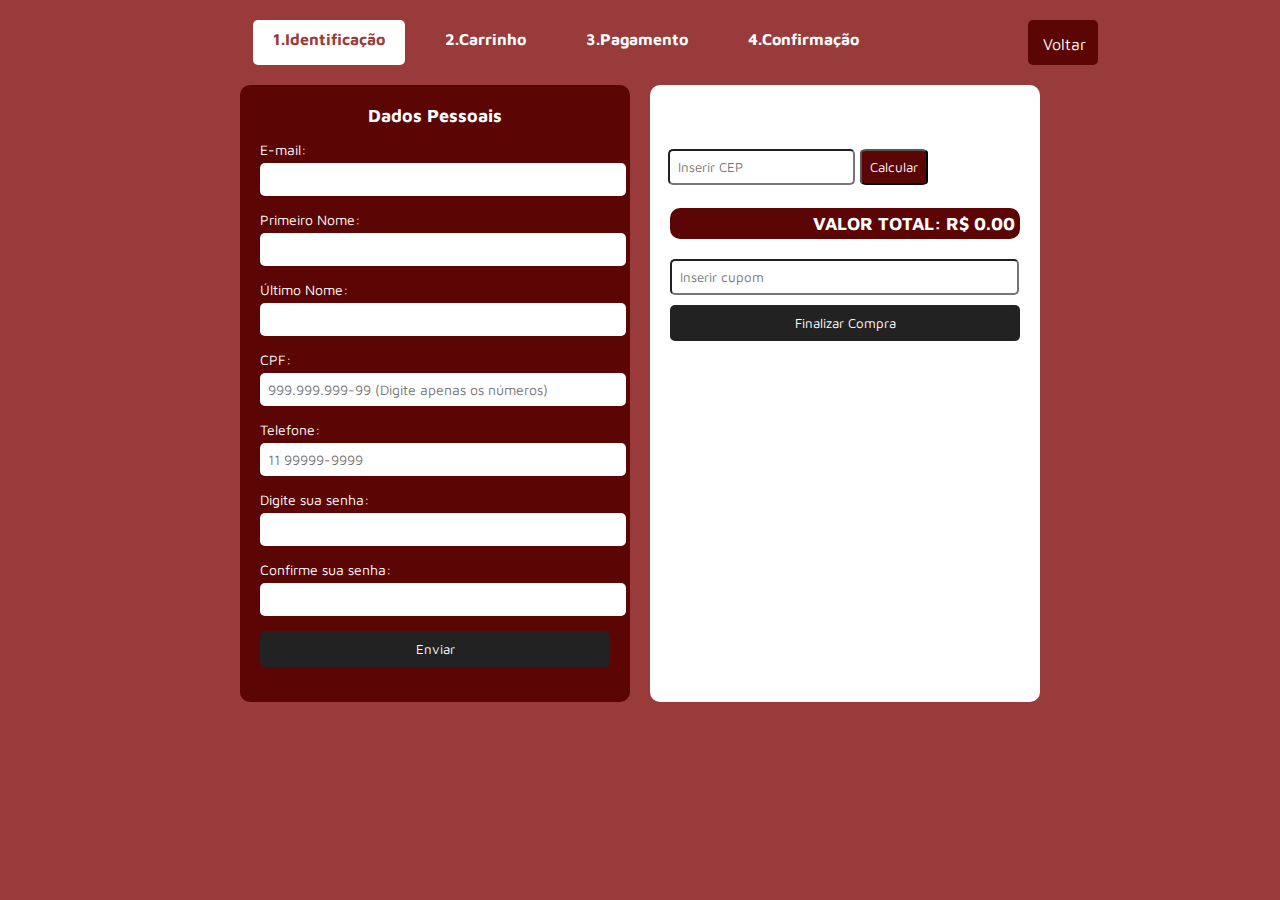
<file: carrinho_compra/index.html>
<!DOCTYPE html>
<html lang="pt-br">

<head>
  <meta charset="UTF-8" />
  <meta name="viewport" content="width=device-width, initial-scale=1.0" />
  <title>Checkout - Divina Taça</title>
  <link rel="stylesheet" href="css/styles.css" />
  <script src="/carrinho_compra/carrinho.js" defer></script>
  <link rel="preconnect" href="https://fonts.googleapis.com" />
  <link rel="preconnect" href="https://fonts.gstatic.com" crossorigin />
  <link href="https://fonts.googleapis.com/css2?family=Maven+Pro:wght@400..900&display=swap" rel="stylesheet" />
</head>

<body>
  <!-- Barra de Progresso -->
  <div class="progress-bar">
    <div class="progress-step active">1.Identificação</div>
    <div class="progress-step">2.Carrinho</div>
    <div class="progress-step">3.Pagamento</div>
    <div class="progress-step">4.Confirmação</div>
    <a class="inicio" href="/loja/loja.html">Voltar</a>
  </div>

  <!-- Container Principal -->
  <div class="main-container">
    <!-- Formulário de Dados Pessoais -->
    <div class="form-container">
      <h2>Dados Pessoais</h2>

      <form>
        <div class="form-group">
          <label for="email">E-mail:</label>
          <input type="email" id="email" name="email" required />
          <p id="email-helper" class="helper-text">Mensagem de ajuda</p>
        </div>

        <div class="form-group">
          <label for="firstName">Primeiro Nome:</label>
          <input type="text" id="firstName" name="firstName" required />
          <p id="firstName-helper" class="helper-text">Mensagem de ajuda</p>
        </div>

        <div class="form-group">
          <label for="lastName">Último Nome:</label>
          <input type="text" id="lastName" name="lastName" required />
          <p id="lastName-helper" class="helper-text">Mensagem de ajuda</p>
        </div>

        <div class="form-group">
          <label for="cpf">CPF:</label>
          <input type="text" id="cpf" name="cpf" placeholder="999.999.999-99 (Digite apenas os números)" required />
          <p id="cpf-helper" class="helper-text">Mensagem de ajuda</p>
        </div>

        <div class="form-group">
          <label for="phone">Telefone:</label>
          <input type="tel" id="phone" name="phone" placeholder="11 99999-9999" required />
          <p id="phone-helper" class="helper-text">Mensagem de ajuda</p>
        </div>

        <div class="form-group">
          <label for="password">Digite sua senha:</label>
          <input type="password" id="password" name="password" required />
        </div>

        <div class="form-group">
          <label for="confirmPassword">Confirme sua senha:</label>
          <input type="password" id="confirmPassword" name="confirmPassword" required />
          <p id="confirmPassword-helper" class="helper-text">Mensagem de ajuda</p>
        </div>

        <div class="form-group">
          <button type="submit" class="btn-form">Enviar</button>
        </div>
      </form>
    </div>

    <!-- Carrinho de Compras -->
    <div class="cart-container">
      <h2>Carrinho</h2>

      <div id="cart-items"></div>
      <!-- <div class="cart-item">
          <img
            src="/loja/img/divina_home.png"
            alt="Imagem do Produto"
            class="item-image"
          />
          <span>Vinho Tinto - R$ 149,90</span>
        </div>
        <div class="quantity-selector">
          <button onclick="decreaseQuantity(1)">-</button>
          <input type="text" class="quantity" value="1" readonly />
          <button onclick="increaseQuantity(1)">+</button>
        </div>
        <div class="cart-item">
          <img
            src="/loja/img/divina_home_1.png"
            alt="Imagem do Produto"
            class="item-image"
          />
          <span>Vinho Branco - R$ 149,90</span>
        </div>
        <div class="quantity-selector">
          <button onclick="decreaseQuantity(1)">-</button>
          <input type="text" class="quantity" value="1" readonly />
          <button onclick="increaseQuantity(1)">+</button>
        </div>
        <div class="cart-item">
          <img
            src="/loja/img/Maleza_0510 (2).png"
            alt="Imagem do Produto"
            class="item-image"
          />
          <span>Vinho Rosé - R$ 149,90</span>
        </div>
        <div class="quantity-selector">
          <button onclick="decreaseQuantity(1)">-</button>
          <input type="text" class="quantity" value="1" readonly />
          <button onclick="increaseQuantity(1)">+</button>
        </div> -->

      <!-- Total e Cupom -->
      <div class="cep-section">
        <!-- <span>CEP:</span> -->
        <input type="text" id="cep" maxlength="9" onkeyup="handleZipCode(event)" placeholder="Inserir CEP" />
        <button class="btn-Calcula">Calcular</button>
      </div>

      <div class="cart-total"></div>

      <div class="coupon-section">
        <input type="text" placeholder="Inserir cupom" />
      </div>

      <button class="btn-finish">Finalizar Compra</button>
    </div>
  </div>
</body>

</html>
</file>
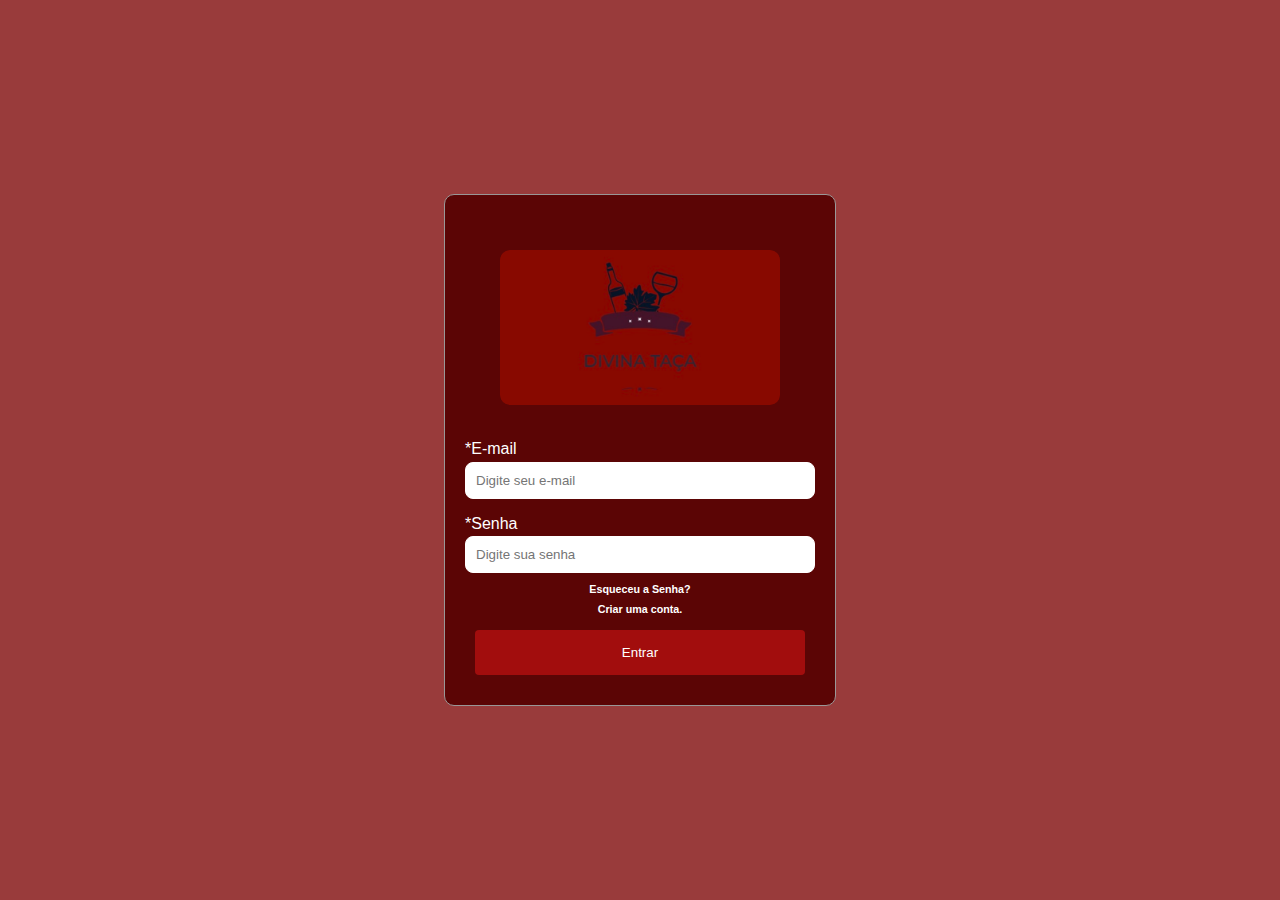
<file: form_login/login.html>
<!DOCTYPE html>
<html lang="pt-BR">

<head>
    <meta charset="UTF-8">
    <meta name="viewport" content="width=device-width, initial-scale='.0">
    <title>Formulário de Login</title>
    <link rel="stylesheet" href="/form_login/style.css">
    <script src="/form_login/script.js" defer></script>

</head>

<body> 
    <header>

    <form id="login">

        <img src="/form_login/img/logo.png" alt="logo">
        
        <label for="email">*E-mail</label>
        <input type="email" id="email" name="email" placeholder="Digite seu e-mail" required>
        <p id="email-helper" class="helper-text">Mensagem de ajuda</p>

        <label for="senha">                                                                                                                                                                                                                                                                                                                                                                                                                                                                                                                                                                                                                                                                                                                                                                                                                                                                                                                                                                                                                                                                                                                                                                                                                                  *Senha</label>
        <input type="password" id="senha" name="senha"required placeholder="Digite sua senha"> 
        <p id="senha-helper" class="helper-text">Mensagem de ajuda</p>
               
        <nav>
	        <ul><h6>
                <a href="http://Esqueceu a senha?"> Esqueceu a Senha? </a>
            </ul></h6>
            <ul><h6>
                <a href="Criar uma conta."> Criar uma conta. </a>		        
	        </ul></h6>
        </nav>
       
        <button type="submit">Entrar</button>      

    </form>
    </header>  
</body>
</html>
</file>
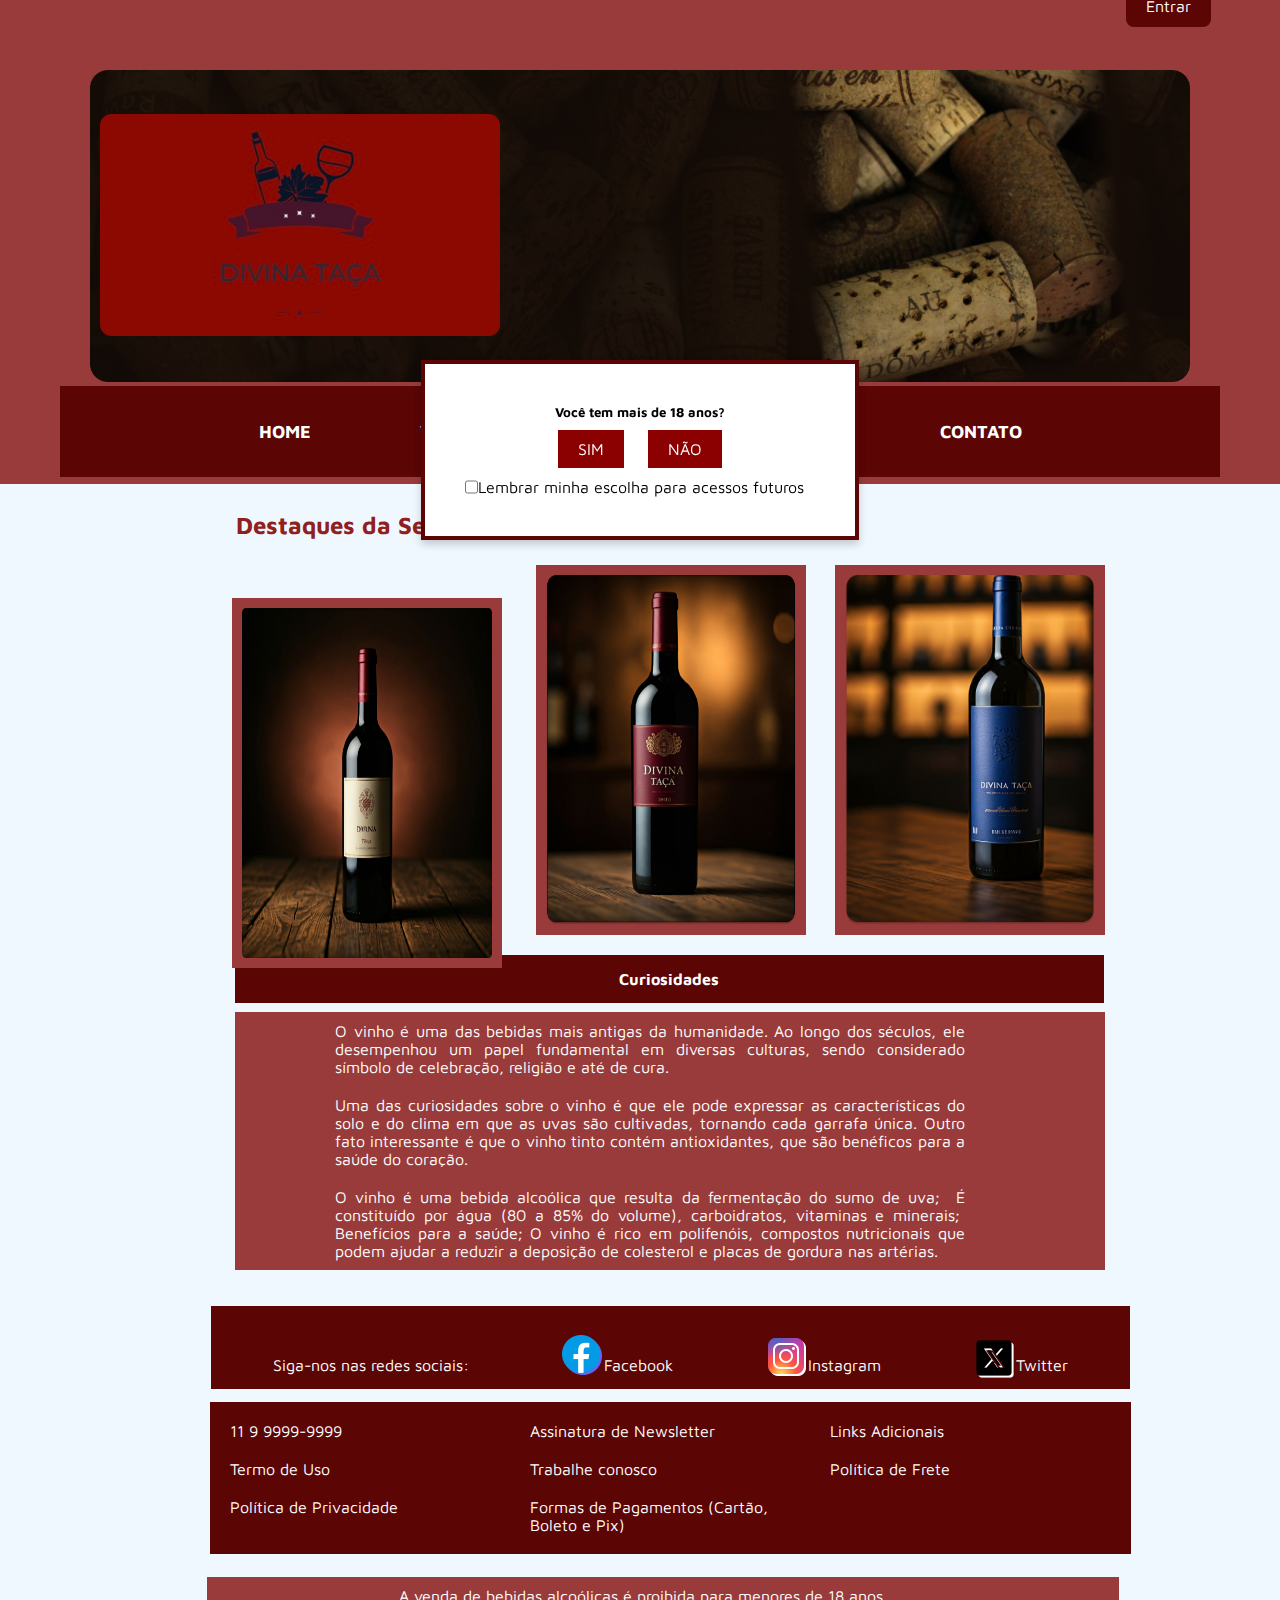
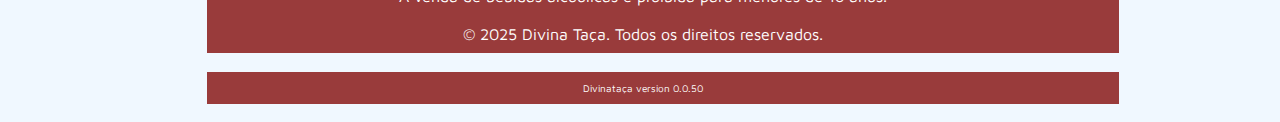
<file: home/home.html>
<!DOCTYPE html>
<html lang="pt-BR">
  <head>
    <meta charset="UTF-8" />
    <meta http-equiv="x-UA-compatible" content="IE=edge" />
    <meta name="viewport" content="width=device-width, initial-scale=1.0" />
    <title>DIVINA TAÇA</title>
    <link rel="stylesheet" href="css/style.css" />
    <script src="/home/script.js" defer></script>
    <link rel="preconnect" href="https://fonts.googleapis.com" />
    <link rel="preconnect" href="https://fonts.gstatic.com" crossorigin />
    <link
      href="https://fonts.googleapis.com/css2?family=Maven+Pro:wght@400..900&display=swap"
      rel="stylesheet"
    />
  </head>
  <body>
    <!-- Cabeçalho com imagem -->
    <header>
      <img src="img/Rectangle 1.png" alt="Imagem de Vinho" />
      <img id="logo" src="img/Logo_1610.png 2.png" alt="Logo" />
    </header>

    <div class="container">
      <!-- Botão Entrar -->
      <button class="entrar-btn" id="entrarBtn">Entrar</button>

      <!-- Menu de opções -->
      <div class="opcoes-menu" id="opcoesMenu">
        <label for="entrar-opcao">Escolha uma opção para entrar:</label>
        <button class="opcao-btn" id="opcao1">Receber código por e-mail</button>
        <button
          class="opcao-btn"
          id="opcao2"
          onclick="window.location.href='/form_login/login.html'"
        >
          Entrar com e-mail e senha
        </button>
        <button class="opcao-btn" id="opcao3">
          <img id="icon_google" src="img/icon_google.png" alt="Logo_Google" />
          Entrar com Google
        </button>
      </div>
    </div>

    <!-- Menu de navegação -->

    <nav class="Menu">
      <li><a href="#home">HOME</a></li>
      <li><a href="/vinhos/vinhos.html">VINHOS</a></li>
      <li><a href="/loja/loja.html">LOJA</a></li>
      <li><a href="/eventos/eventos.html">EVENTOS</a></li>
      <li><a href="/contato/contato.html">CONTATO</a></li>
    </nav>

    <main>
      <h2>
        <a href="des_semana">Destaques da Semana:</a>
        <img id="img_des" src="/home/img/Gemini_divina.png" />
        <img id="img_des_2" src="img/divina_home.png" />
        <img id="img_des_3" src="img/divina_home_1.png" />
      </h2>
      <section>
        <div>
          <h3>Curiosidades</h3>
          <p>
            O vinho é uma das bebidas mais antigas da humanidade. Ao longo dos
            séculos, ele desempenhou um papel fundamental em diversas culturas,
            sendo considerado símbolo de celebração, religião e até de cura.
          </p>
        </div>

        <div>
          <p class="textos">
            Uma das curiosidades sobre o vinho é que ele pode expressar as
            características do solo e do clima em que as uvas são cultivadas,
            tornando cada garrafa única. Outro fato interessante é que o vinho
            tinto contém antioxidantes, que são benéficos para a saúde do
            coração.
          </p>
        </div>

        <div class="textos">
          <p>
            O vinho é uma bebida alcoólica que resulta da fermentação do sumo de
            uva;  É constituído por água (80 a 85% do volume), carboidratos,
            vitaminas e minerais;  Benefícios para a saúde; O vinho é rico em
            polifenóis, compostos nutricionais que podem ajudar a reduzir a
            deposição de colesterol e placas de gordura nas artérias.
          </p>
        </div>
      </section>
    </main>

    <!-- Estrutura do pop-up -->
    <div id="popup">
      <h5>Você tem mais de 18 anos?</h5>
      <button onclick="confirmAge(true)">SIM</button>
      <button onclick="confirmAge(false)">NÃO</button>
      <label>
        <input type="checkbox" id="rememberChoice" />
        Lembrar minha escolha para acessos futuros
      </label>
    </div>

    <!-- Links para redes sociais -->
    <footer>
      <div class="redes_sociais">
        <img id="Icon_face" src="img/face.png" alt="Icon Facebook" />
        <img id="Icon_Instagram" src="img/instagram.png" alt="Icon Instagram" />
        <img id="Icon_twitter" src="img/twitter.png" alt="Icon Facebook" />
        <a href="#" id="siga" target="_blank">Siga-nos nas redes sociais: </a>
        <a href="https://facebook.com" target="_blank">Facebook</a>
        <a href="https://instagram.com" target="_blank">Instagram</a>
        <a href="https://twitter.com" target="_blank">Twitter</a>
      </div>

      <div class="outras_info">
        <a href="#inf_contato" class="item">11 9 9999-9999</a>
        <a href="#assinatura_Newsletter" class="item"
          >Assinatura de Newsletter</a
        >
        <a href="#links_Add" class="item">Links Adicionais</a>
        <a href="#termo_uso" class="item">Termo de Uso</a>
        <a href="#trabalhe_conosco" class="item">Trabalhe conosco</a>
        <a href="#politica_frete" class="item">Política de Frete</a>
        <a href="#politica_privacidade" class="item">Política de Privacidade</a>
        <a href="#formas_pagamento" class="item"
          >Formas de Pagamentos (Cartão, Boleto e Pix)</a
        >
      </div>

      <div>
        <p id="footer">
          A venda de bebidas alcoólicas é proibida para menores de 18 anos.
        </p>
      </div>

      <div id="copyright">
        <p>&copy; 2025 Divina Taça. Todos os direitos reservados.</p>
        <p id="version">Divinataça version 0.0.50</p>
      </div>
    </footer>
  </body>
</html>
</file>
<file: carrinho_compra/css/styles.css>
*,
*::before,
*::after {
  font-family: "Maven Pro", sans-serif;
  margin: 0;
  padding: 0;
}


/* Estilos gerais */
body {
    background-color:   #993b3b;
    margin: 0;
    padding: 20px;
    display: flex;
    flex-direction: column;
    align-items: center;
  }

  h2 {
    color: white;
  }

  .form-group {
    color: white;
  }

  /* Barra de progresso */
  .progress-bar {
    display: flex;
    gap: 20px;
    margin-bottom: 20px;
  }

  .inicio {
    width: 40px;
    height: 15px;
    text-align: center;
    margin-left: 18%;
    padding: 15px;
    background-color: #5b0505;
    color: #fff;
    text-decoration:none;
    border-radius: 5px;
}

  .progress-step {
    padding: 10px 20px;
    border-radius: 5px;
    background-color: #993b3b;
    color: #FFF;
    font-weight: bold;
    cursor: pointer;
    transition: background-color 0.3s;
  }

  .progress-step.active {
    margin-left: -4%;
    background-color: #FFF;
    color:  #993b3b;
  }

  /* Container principal */
  .main-container {
    display: flex;
    gap: 20px;
    width: 100%;
    max-width: 800px;
  }

  /* Formulário de dados pessoais */
  .form-container {
    background-color:   #5b0505;
    padding: 20px;
    border-radius: 10px;
    width: 50%;
  }

  .form-container h2 {
    text-align: center;
    font-size: 18px;
    margin-bottom: 15px;
  }

  .form-group {
    margin-bottom: 15px;
  }

  .form-group label {
    display: block;
    font-size: 14px;
    margin-bottom: 5px;
  }

  .form-group input {
    width: 100%;
    padding: 8px;
    border-radius: 5px;
    border: none;
    font-size: 14px;
  }

  .form-group button {
    width: 100%;
    padding: 10px;
    background-color: #222;
    color: #FFF;
    border: none;
    border-radius: 5px;
    cursor: pointer;
  }

  .helper-text {
    display: none;
    font-size: .8rem;
    color: white;
  }

  .form-group button:hover {
    background-color: #1d791a;
  }

  /* Carrinho de compras */
  .cart-container {
    background-color:  white;
    padding: 20px;
    border-radius: 10px;
    width: 50%;
  }

  .cart-container h2 {
    text-align: center;
    font-size: 18px;
    margin-bottom: 15px;
  }

  .cart-item {
    display: flex;
    justify-content: space-between;
    align-items: center;
    margin-bottom: 15px;
    padding: 10px;
    background-color:   #5b0505;
    border-radius: 5px;
  }

  span {
    color: white;
  }

  .item-info {
    display: flex;
    flex-direction: column;
    flex: 1;
    margin-left: 10px;
  }

  .item-image {
    width: 50px;
    height: 70px;
    border-radius: 5px;
  }

  .item-name {
    font-size: 14px;
    font-weight: bold;
  }

  .item-price {
    font-size: 13px;
    color: #eee;
  }

  .quantity-selector {
    display: flex;
    align-items: center;
  }

  .cep-section {
    padding: 10px;
    border: none;
    padding: 8px;
  }

  div.cep-section input {
    margin-left: -3%;
    padding: 8px;
    width: 50%;
    border-radius: 5px; 
  }

  .btn-Calcula {
    padding: 8px;
    
    background-color: #5b0505;
    color: white;
    border-radius: 10%;
  }

 /*  div span {
    margin-left: -3%;
    color: black;
  } */

  .cart-total {
    
    margin: auto; 
    text-align: center;   
    border-radius:10px;   
    padding: 5px;
    color: white;
    background-color: #5b0505;
  }

  .quantity-selector button {
    margin-bottom: 1%;
    background-color: #5b0505;
    color: #FFF;
    border: none;
    width: 25px;
    height: 25px;
    cursor: pointer;
    border-radius: 50%;
    font-size: 16px;
  }

  .quantity-selector input {
    width: 30px;
    text-align: center;
    border: none;
    background: transparent;
    color: white;
    font-size: 14px;
    margin: 0 5px;
  }

.botao-remover{
  background-color: red;
  color: white;
}


  .cart-total {
    text-align: right;
    margin-top: 15px;
    font-weight: bold;
    font-size: 18px;
  }

  .coupon-section {
    margin-top: 20px;  
    
  }

  .coupon-section input {
    width: 94%;
    padding: 8px;
    border-radius: 5px;    
    margin-bottom: 10px;
  }

  .btn-finish {
    width: 100%;
    padding: 10px;
    background-color: #222;
    color: #FFF;
    border: none;
    border-radius: 5px;
    cursor: pointer;
  }

  .btn-finish:hover {
    background-color: #782d2d;
  }
       


  /* ---------- Estilos dinâmicos ---------- */
label[for="email"] {
    position: relative;
}
label[for="firstName"] {
  position: relative;
}

label[for="lastName"] {
  position: relative;
}

label[for="cpf"] {
  position: relative;
}

label[for="phone"] {
  position: relative;
}

label[for="password"] {
  position: relative;
}

label[for="confirmPassword"] {
  position: relative;
}

  .required-popup::after {
  content: "*Campo obrigatório";
  position: absolute;
  top: 0;
  right: 0;
  color: #DFDFDF;
  font-size: .65rem;
  padding: .2rem .3rem;
  width: auto;
  display: block;
  background-color: #202020;
}

input.error {
  border: solid 2px #992020;
  background-color: #CCBBBB;
  color: #662020;
}

input.correct {
  background-color: #BBCCBB;
  border: solid 2px #206620;
  color: #206620;
}

.visible {
  display: block;
}
</file>
<file: form_login/style.css>
*,
*::before,
*::after {
  font-family: Arial, Helvetica, sans-serif;
  margin: 0;
  padding: 0;
}

body {
  display: flex;
  place-items: center;
  height: 100vh;
  font-family: Arial, sans-serif;
  background-color: #993b3b;
  justify-content: center;
  align-items: center;
  margin: 0;
  color: white;
}

/* element {
  position: absolute;
  top: 50%;
  left: 50%;
  transform: translate(-50%, -50%);
  width: 200px;
  height: 200px;
} */

img {
  width: 80%;
  align-items: center;
  position: center;
  border-radius: 10px;
  margin: 10%;
}

form#login {
  display: flex;
  position: center;
  flex-direction: column;
  justify-content: center;
  color: white;
  width: 350px;
  margin: 0 auto;
  padding: 20px;
  border: 1px solid #9a9797;
  background-color: #5b0505;
  border-radius: 10px;
}
/* 
label {
  display: block;
  margin-bottom: 10px;
} */

label {
  margin-bottom: 0.2rem;
  position: relative;
}

label:not(:first-of-type) {
  margin-top: 1rem;
}

nav {
  justify-items: center;
}

input {
  padding: 10px;
  border: 1px solid white;
  background: white;
  cursor: pointer;
  border-radius: 8px;
}

button {
  background: #a20d0d;
  color: white;
  margin: 10px;
  padding: 15px 20px;
  border: none;
  border-radius: 4px;
  text-align: center;
}

button:hover {
  background-color: #45a049;
}

a {
  color: white;
  text-decoration: none;
  justify-content: center;
  display: block;
  margin-top: 10%;
  margin-bottom: 5%;
  position: center;
}

a:hover {
  color: #776f6f;
}

/* ---------- Estilos dinâmicos ---------- */
.required-popup::after {
  content: "*Campo obrigatório";
  position: absolute;
  top: 0;
  right: 0;
  color: #dfdfdf;
  font-size: 0.65rem;
  padding: 0.2rem 0.3rem;
  width: auto;
  display: block;
  background-color: #202020;
}

input.error {
  border: solid 2px #992020;
  background-color: #ccbbbb;
  color: white;
}

input.correct {
  background-color: #bbccbb;
  border: solid 2px #206620;
  color: #206620;
}

.helper-text {
  display: none;
  font-size: 0.8rem;
  color: white;
}

label {
  margin-bottom: 0.2rem;
  position: relative;
}

label:not(:first-of-type) {
  margin-top: 1rem;
}

.visible {
  display: block;
}
</file>
<file: home/css/style.css>
*,
*::before,
*::after {
  font-family: "Maven Pro", sans-serif;
  margin: 0;
  padding: 0;
}

body {
  /* background-color: #993b3b; */
  height: 100vh; /* Para garantir que ocupe toda a altura da tela */
  background: linear-gradient(to bottom, #993b3b 28.1%, aliceblue 0%);
}

a body {
  margin: 0;
  padding: 0;
}

header {
  background-size: cover;
  color: white;
  text-align: center;
  padding: 10px 0;
}

header button {
  color: aliceblue;
  text-decoration: none;
}

header #logo {
  position: absolute;
  top: 54px; /* Distância do topo */
  left: 100px; /* Distância da esquerda */
  width: 400px; /* Largura do logo */
  height: auto; /* Manter a proporção do logo */
  z-index: 10; /* Certifique-se de que o logo esteja acima da imagem */
}

img {
  margin-bottom: -5%;
  max-width: 1100px;
  max-height: 350px;
  /*width: auto;
  height: auto;*/
  padding-top: 60px;
}

nav {
  gap: 10%;
  display: flex;
  font-size: 18px;
  justify-content: center;
  background-color: #5b0505;
  padding: 35px;
  /* border-radius: 50px; */
  margin: 60px;
  text-decoration: none;
}

nav.Menu li :hover {
  color: rgb(158, 47, 47);
}

nav.Menu {
  list-style-type: none;
}

nav.Menu a {
  text-decoration: none;
  color: white;
  font-weight: bold;
  text-transform: uppercase;
  text-decoration: none;
}

main {
  width: 900px;
  margin: 0 auto;
  padding: 12px;
}

h1 {
  margin: -210px;
  position: absolute;
  justify-content: center;
  left: 700px;
  color: rgb(130, 62, 62);
}

header #img_des {
  margin-top: -5%;
  padding: 80px 130px;
  height: 350px;
  width: 250px;
  display: inline-block; /* Para que a div se ajuste ao tamanho da imagem */
}

/* Estilo para o botão "Entrar" */
.entrar-btn {
  display: block;
  margin-top: -27%;
  margin-left: 88%;
  margin-bottom: 28%;
  padding: 12px 20px;
  background-color: #5b0505;
  color: white;
  font-size: 16px;
  border: none;
  border-radius: 8px;
  cursor: pointer;
  transition: background-color 0.3s ease;
  z-index: 10;
}

.entrar-btn:hover {
  background-color: #45a049;
}

/* Estilos para o menu de opções */
.opcoes-menu {
  width: 30%;
  position: absolute;
  margin-left: 65%;
  margin-top: -28%;
  display: block;
  justify-items: center;
  display: none;
  background-color: #fff;
  border: 2px solid #852424;
  border-radius: 8px;
  box-shadow: 0 4px 6px rgba(0, 0, 0, 0.1);
  z-index: 10;
}

/* Estilo para o label */
.opcoes-menu label {
  display: block;
  font-size: 16px;
  margin-bottom: 10px;
  font-weight: bold;
  z-index: 10;
}

/* Estilo para os botões dentro do menu de opções */
.opcao-btn {
  display: grid;
  padding: 10px 20px;
  margin: 5px 0;
  width: 65%;
  background-color: #5b0505;
  color: white;
  font-size: 16px;
  border: none;
  border-radius: 8px;
  cursor: pointer;
  transition: background-color 0.3s ease;
  z-index: 10;
}

.opcao-btn:hover {
  background-color: #993b3b;
}

img#icon_google {
  padding: 2px;
  width: 6%;
  margin: 0 auto;
  background: white;
  border-radius: 10%;
  position: absolute;
  margin-top: -1%;
  margin-right: 86%;
}

p {
  color: white;
  background-color: #993b3b;
  margin-top: 0%;
  float: left;
  text-align: justify;
  font-size: 16px;
  padding: 10px 140px 10px 100px;
  width: 87%;
}

h2 {
  text-decoration: none;
  padding: 80px 80px 80px 80px;
  margin: 5%;
}

h2 a {
  color: rgb(144, 32, 32);
  margin: -5%;
  margin-left: -12.2%;
  margin-right: auto;
  display: block;
  margin-top: -25%;
  text-decoration: none;
  margin-bottom: 4%;
}

h2 #img_des {
  position: absolute;
  margin-left: -6.5%;
  margin-right: auto;
  height: 350px;
  width: 250px;
  padding: 10px;
  top: 0;
  margin-top: 46.7%;
  background-color: #993b3b;
  transition: all 0.5s ease-in-out;
}

h2 #img_des:hover {
  top: -10px;
  box-shadow: 0 4px 3px #993b3b;
}

h2 #img_des_2 {
  margin-left: 34%;
  margin-right: auto;
  display: block;
  height: 350px;
  width: 250px;
  position: relative;
  padding: 10px;
  top: 0;
  background-color: #993b3b;
  transition: all 0.5s ease-in-out;
}

h2 #img_des_2:hover {
  top: -10px;
  box-shadow: 0 4px 3px #993b3b;
}

h2 #img_des_3 {
  align-items: center;
  margin-left: 80%;
  margin-right: auto;
  display: flex;
  margin-top: -57%;
  height: 350px;
  width: 250px;
  position: relative;
  top: 0;
  padding: 10px;
  background-color: #993b3b;
  transition: all 0.5s ease-in-out;
}

h2 #img_des_3:hover {
  top: -4px;
  box-shadow: 0 4px 3px #993b3b;
}

section h3 {
  margin-top: -8%;
  justify-content: center;
  align-items: center;
  color: white;
  font-size: 16px;
  width: 93.2%;
  margin-left: 5%;
  margin-bottom: 1%;
  display: flex;
  background-color: #5b0505;
  padding: 15px;
}

section p {
  margin-left: 5%;
  width: 70%;
  margin-bottom: 0%;
}

div.redes_sociais {
  margin-top: 22%;
  gap: 10%;
  width: 69.4%;
  display: flex;
  margin-left: 16.5%;
  margin-bottom: 1%;
}

.redes_sociais a {
  color: white;
  text-decoration: none;
}

.redes_sociais a:hover {
  color: rgb(158, 47, 47);
}

div.outras_info {
  margin-left: 16.4%;
  width: 68.8%;
  margin-bottom: 1%;
}

footer .outras_info {
  display: grid;
  grid-template-columns: repeat(3, 1fr);
  gap: 20px; /* Espaçamento entre os itens */
  background-color: #5b0505;
  text-decoration: none;
  /* border-radius: 3%; */
  justify-content: space-evenly;
  padding: 20px;
}

footer .outras_info a {
  color: white;
  text-decoration: none;
}

footer div h2 {
  color: white;
}

div#copyright {
  font-size: 11px;
  margin-left: 16.2%;
  width: 72.6%;
  display: block;
  color: white;
  background-color: #5b0505;
}

div#copyright p {
  width: 72.3%;
  justify-content: center;
  align-items: center;
  display: flex;
  margin-bottom: 2%;
}

div#copyright p#version {
  font-size: 10px;
  

}

p#footer {
  justify-content: center;
  align-items: center;
  display: flex;
  margin-left: 16.2%;
  margin-top: 10px;
  width: 52.5%;
  background-color: #993b3b;
}

a.item:hover {
  color: #954646;
}

img#Icon_face {
  position: absolute;
  margin-left: -14%;
  margin-top: -4%;
  filter: drop-shadow(2px 2px rgb(99, 99, 240));
}

img#Icon_Instagram {
  position: absolute;
  margin-left: 18%;
  margin-top: -3.8%;
  filter: drop-shadow(2px 2px white);
}

img#Icon_twitter {
  margin-top: 1%;
  /* background-color: white; */
  position: absolute;
  margin-left: 50.5%;
  border-radius: 10%;
  padding: 0%;
  filter: drop-shadow(2px 2px white);
}

/* @media (max-width: 640px) {
  
  nav ul{
    flex-direction: column;
    text-align: center;
    padding: 0;
    margin: 0;
    width: 100%;
    gap: 15px;
  }
  
} */

.redes_sociais {
  display: flex;
  margin-top: 30px;
  /*  border-radius: 30px; */
  display: flex;
  background-color: #5b0505;
  font-size: 16px;
  padding: 15px;
  justify-content: space-evenly;
}

.redes_sociais a {
  margin-top: 4%;
  color: white;
  text-decoration: none;
}

.redes_sociais a:hover {
  color: rgb(158, 47, 47);
}

/* Estilos básicos para o pop-up */
#popup {
  display: none;
  position: fixed;
  top: 50%;
  left: 50%;
  transform: translate(-50%, -50%);
  width: 350px;
  padding: 40px;
  background-color: white;
  border: 4px solid #5b0505;
  box-shadow: 0px 4px 8px rgba(0, 0, 0, 0.2);
  text-align: center;
  font-family: Arial, sans-serif;
  z-index: 10; /* certifique-se de que está acima de outros elementos */
}

#popup button {
  margin: 10px;
  padding: 10px 20px;
  font-size: 16px;
  border: none;
  color: white;
  background-color: #8b0000;
  cursor: pointer;
}

#popup button:hover {
  background-color: #a52a2a;
}

label {
  display: flex;
}

#popup label {
  *,
  *::before,
  *::after {
    font-family: "Maven Pro", sans-serif;
    margin: 0;
    padding: 0;
    display: flex;
  }
}
</file>
